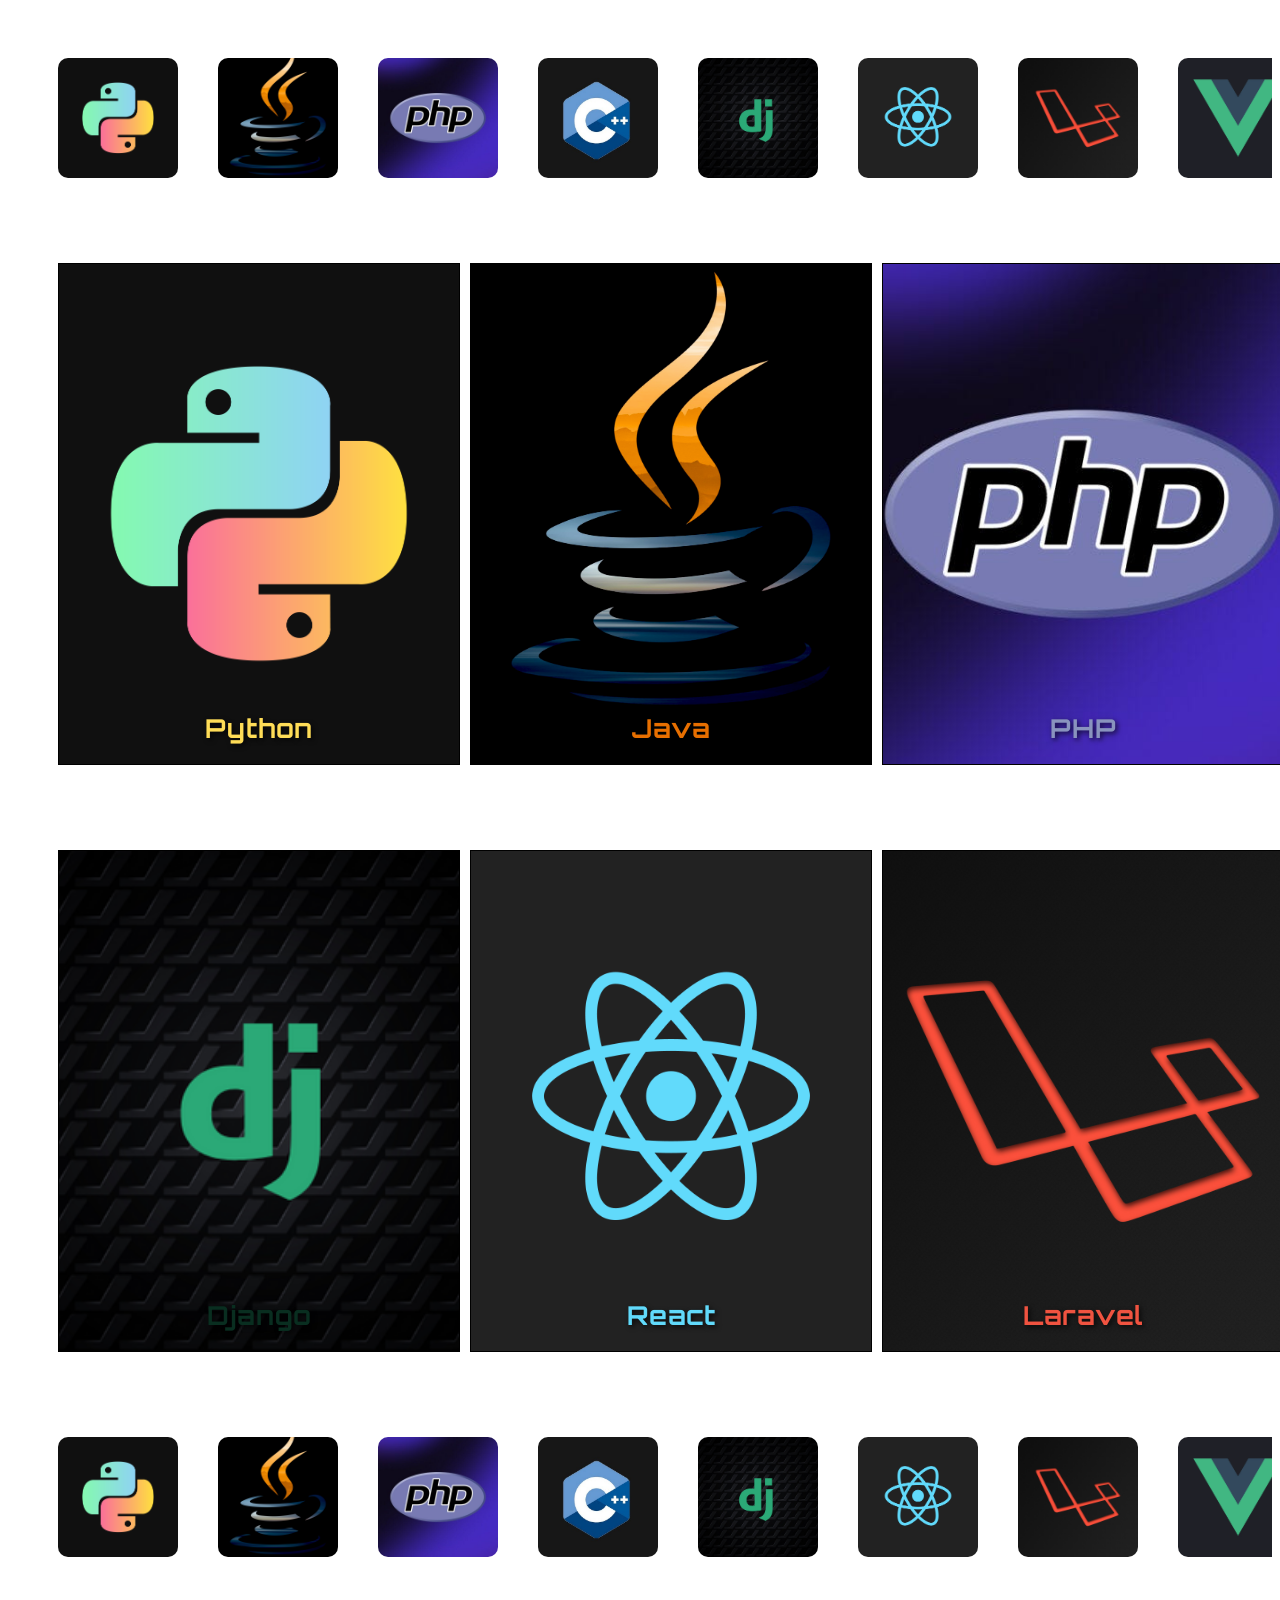
<file: practice_1/index.html>
<!DOCTYPE html>
<html>
<head>
    <title>My First Page</title>
    <link rel="stylesheet" type="text/css" href="index_page_style.css">
    <link href="https://fonts.googleapis.com/css2?family=Orbitron:wght@700&family=Poppins:wght@500&display=swap" rel="stylesheet">
</head>
<body>

<div class="topdiv">
    <div class="slider">
        <img src="images/python.png">
        <img src="images/java.png">
        <img src="images/php.png">
        <img src="images/c.png">
        <img src="images/django.png">
        <img src="images/react.png">
        <img src="images/laravel.png">
        <img src="images/vue.png">

        <br>

        <img src="images/python.png">
        <img src="images/java.png">
        <img src="images/php.png">
        <img src="images/c.png">
        <img src="images/django.png">
        <img src="images/react.png">
        <img src="images/laravel.png">
        <img src="images/vue.png">

        <br>

        <img src="images/python.png">
        <img src="images/java.png">
        <img src="images/php.png">
        <img src="images/c.png">
        <img src="images/django.png">
        <img src="images/react.png">
        <img src="images/laravel.png">
        <img src="images/vue.png">
    </div>
</div>

<div class="maindivgrid" id="grid-1">
    <div class="maingriddivs" id="div1">
        <p class="languagename">Python</p>
    </div>
    <div class="maingriddivs" id="div2">
        <p class="languagename">Java</p>
    </div>
    <div class="maingriddivs" id="div3">
        <p class="languagename">PHP</p>
    </div>
    <div class="maingriddivs" id="div4">
        <p class="languagename">C++</p>
    </div>
</div>

<div class="maindivgrid" id="grid-2">
    <div class="maingriddivs" id="div5">
        <p class="languagename">Django</p>
    </div>
    <div class="maingriddivs" id="div6">
        <p class="languagename">React</p>
    </div>
    <div class="maingriddivs" id="div7">
        <p class="languagename">Laravel</p>
    </div>
    <div class="maingriddivs" id="div8">
        <p class="languagename">Vue</p>
    </div>
</div>

<div class="topdiv">
    <div class="slider">
        <img src="images/python.png">
        <img src="images/java.png">
        <img src="images/php.png">
        <img src="images/c.png">
        <img src="images/django.png">
        <img src="images/react.png">
        <img src="images/laravel.png">
        <img src="images/vue.png">

        <br>

        <img src="images/python.png">
        <img src="images/java.png">
        <img src="images/php.png">
        <img src="images/c.png">
        <img src="images/django.png">
        <img src="images/react.png">
        <img src="images/laravel.png">
        <img src="images/vue.png">

        <br>

        <img src="images/python.png">
        <img src="images/java.png">
        <img src="images/php.png">
        <img src="images/c.png">
        <img src="images/django.png">
        <img src="images/react.png">
        <img src="images/laravel.png">
        <img src="images/vue.png">
    </div>
</div>
</body>
</html>
</file>
<file: practice_1/index_page_style.css>
.topdiv {
    display: grid;
    background-color: white;
    grid-template-columns: repeat(4, 2fr);
    padding: 50px;
    gap: 10px;
    margin-bottom: -15px;
    
}



.maindivgrid {
    display: grid;
    background-color: white;
    grid-template-columns: repeat(4, 2fr);
    padding: 50px;
    gap: 10px;
    margin-bottom: -15px;
    
}


.maingriddivs{
    width: 400px;
    height: 500px;
    border: 1px solid black;
    transition: all 0.3s ease;
    position: relative; /* for positioning the text inside */
    display: flex;
    flex-direction: column;
    justify-content: flex-end; /* push text to bottom */
    align-items: center;       /* horizontally center text */
    overflow: hidden;
}


.languagename {
    font-family: 'Orbitron', sans-serif; /* futuristic, unique font */
    font-size: 26px;
    color: #ffdd57;                       /* golden text */
    font-weight: bold;
    margin-bottom: 20px;
    text-shadow: 2px 2px 5px rgba(0,0,0,0.7); /* depth/shadow */
    letter-spacing: 1px;                  /* space between letters */
    transition: transform 0.3s ease, color 0.3s ease;
}

.maingriddivs {
    background-size: cover;
    background-repeat: no-repeat;
    background-position: center;
}

#div1 { background-image: url('images/python.png'); }
#div2 { background-image: url('images/java.png'); }
#div3 { background-image: url('images/php.png'); }
#div4 { background-image: url('images/c.png'); }
#div5 { background-image: url('images/django.png'); }
#div6 { background-image: url('images/react.png'); }
#div7 { background-image: url('images/laravel.png'); }
#div8 { background-image: url('images/vue.png'); }

#div1:hover,
#div2:hover,
#div3:hover,
#div4:hover,
#div5:hover,
#div6:hover,
#div7:hover,
#div8:hover {
    transform: scale(1.5);
}

#div1:hover { transform: scale(1.2); box-shadow: 0 5px 15px rgba(0,0,0,0.3); }
#div2:hover { transform: scale(1.2); box-shadow: 0 5px 15px rgba(0,0,0,0.3); }
#div3:hover { transform: scale(1.2); box-shadow: 0 5px 15px rgba(0,0,0,0.3); }
#div4:hover { transform: scale(1.2); box-shadow: 0 5px 15px rgba(0,0,0,0.3); }
#div5:hover { transform: scale(1.2); box-shadow: 0 5px 15px rgba(0,0,0,0.3); }
#div6:hover { transform: scale(1.2); box-shadow: 0 5px 15px rgba(0,0,0,0.3); }
#div7:hover { transform: scale(1.2); box-shadow: 0 5px 15px rgba(0,0,0,0.3); }
#div8:hover { transform: scale(1.2); box-shadow: 0 5px 15px rgba(0,0,0,0.3); }

/* On hover, make text pop a little */
#div1 .languagename { color: #ffdd57; }   /* golden */
#div2 .languagename { color: #e76f00; }   /* java blue */
#div3 .languagename { color: #8993be; }   /* light purple for php */
#div4 .languagename { color: #00599C; }   /* C++ blue */
#div5 .languagename { color: #092E20; }    /* golden */
#div6 .languagename { color: #61dafb; }  /* react blue */
#div7 .languagename { color: #f05340; }  /* light purple for php */
#div8 .languagename { color: #42b883; }   /* Laravel red */




/* ================= RESPONSIVE ================= */

/* Tablet screens */
@media (max-width: 1024px) {
    .maindivgrid {
        grid-template-columns: repeat(2, 1fr); /* 2 columns */
        justify-items: center;
    }

    .maingriddivs {
        width: 90%;
        height: 400px;
    }
}

/* Mobile screens */
@media (max-width: 600px) {
    .maindivgrid {
        grid-template-columns: repeat(1, 1fr); /* 1 column */
        padding: 20px;
    }

    .maingriddivs {
        width: 100%;
        height: 300px;
    }

    .languagename {
        font-size: 20px;
        margin-bottom: 15px;
    }
}

/* Small mobile */
@media (max-width: 400px) {
    .maingriddivs {
        height: 250px;
    }

    .languagename {
        font-size: 18px;
    }
}

/* ===== SLIDER ===== */

.topdiv {
    overflow: hidden; /* extra images hide */
}

.slider {
    display: flex;
    width: max-content;
    animation: slide 20s linear infinite;
}

.slider img {
    width: 120px;
    height: 120px;
    margin-right: 40px;
    object-fit: cover;   /* 🔥 same as background-size: cover */
    border-radius: 10px; /* optional: nice look */
}

/* animation */
@keyframes slide {
    0% {
        transform: translateX(0);
    }
    100% {
        transform: translateX(-50%);
    }
}
</file>
